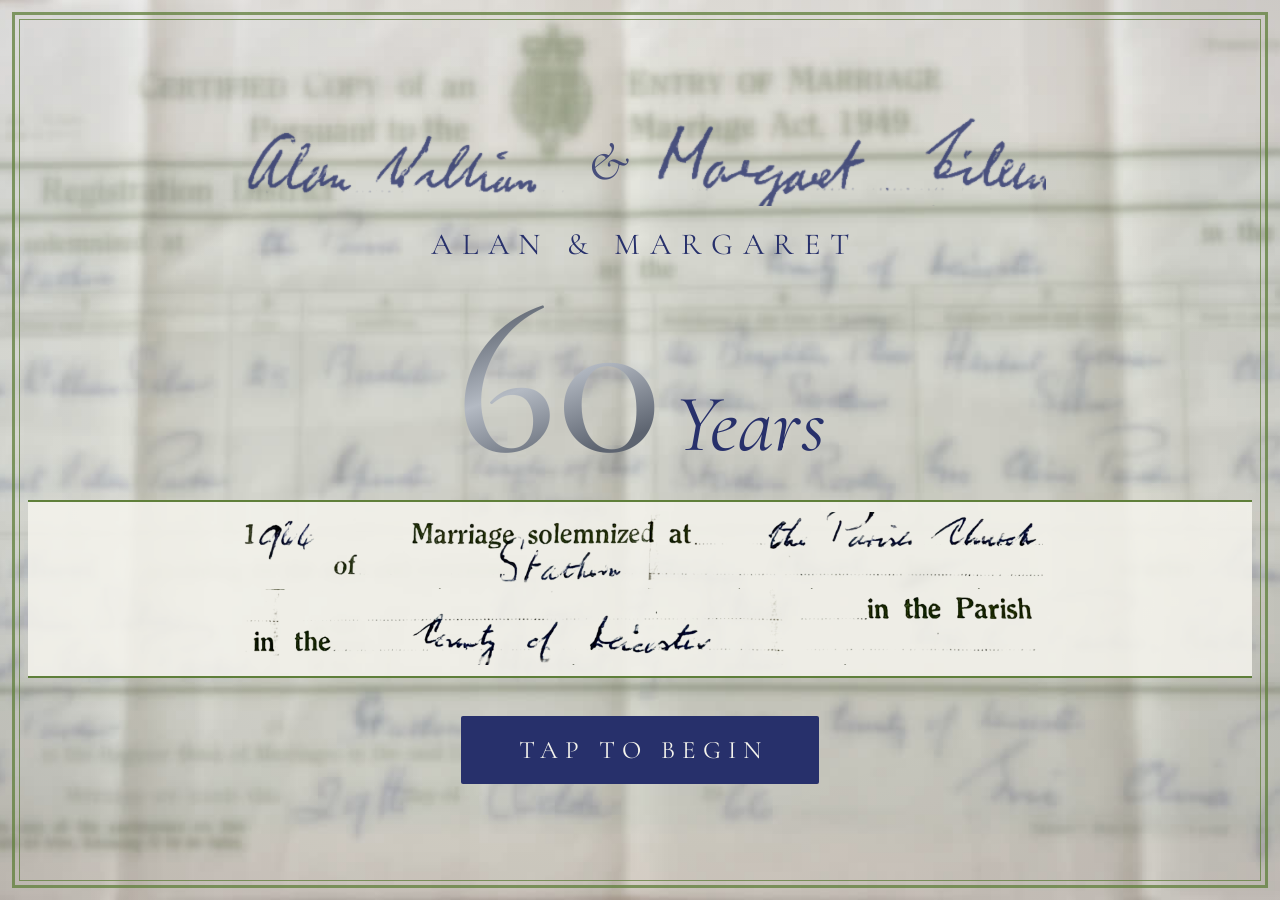
<file: index.html>
<!doctype html>
<html lang="en">
<head>
  <meta charset="utf-8">
  <meta name="viewport" content="width=device-width, initial-scale=1, viewport-fit=cover">
  <meta name="robots" content="noindex">
  <meta name="theme-color" content="#f4f3ec">
  <title>Alan &amp; Margaret — 60 Years</title>
  <link rel="preconnect" href="https://fonts.googleapis.com">
  <link rel="preconnect" href="https://fonts.gstatic.com" crossorigin>
  <link rel="stylesheet" href="https://fonts.googleapis.com/css2?family=Cormorant+Garamond:ital,wght@0,400;0,500;1,400&display=swap">
  <link rel="stylesheet" href="css/style.css?v=2">
</head>
<!-- To add a soundtrack, set data-music="audio/music.mp3" -->
<body data-music="">

  <main id="stage" aria-label="Photo slideshow">
    <div class="layer"><img class="bg" alt=""><img class="fg" alt=""></div>
    <div class="layer"><img class="bg" alt=""><img class="fg" alt=""></div>
  </main>

  <section id="title" class="card visible">
    <div class="card-inner">
      <div class="hand">
        <img src="branding/alan.png" alt="Alan William, as signed in 1966">
        <span class="amp">&amp;</span>
        <img src="branding/margaret.png" alt="Margaret Eileen, as signed in 1966">
      </div>
      <p class="names">Alan &amp; Margaret</p>
      <h1><span class="sixty">60</span><span class="years-word">Years</span></h1>
      <div class="place">
        <img src="branding/place-1.png" alt="1966. Marriage solemnized at the Parish Church of Stathern">
        <img src="branding/place-2.png" alt="in the Parish, in the County of Leicester">
      </div>
      <button id="begin" type="button" disabled>Loading…</button>
    </div>
  </section>

  <section id="closing" class="card" aria-hidden="true">
    <div class="card-inner">
      <h2>Happy Diamond Anniversary</h2>
      <img class="date-hand" src="branding/date.png" alt="29th day of October 1966, in the original handwriting">
      <div class="place">
        <img src="branding/place-1.png" alt="1966. Marriage solemnized at the Parish Church of Stathern">
        <img src="branding/place-2.png" alt="in the Parish, in the County of Leicester">
      </div>
    </div>
  </section>

  <nav id="controls" aria-label="Slideshow controls">
    <button id="prev" type="button" aria-label="Previous photo">
      <svg viewBox="0 0 24 24"><path d="M15 5l-7 7 7 7"/></svg>
    </button>
    <button id="toggle" type="button" aria-label="Pause">
      <svg class="icon-pause" viewBox="0 0 24 24"><path d="M9 5v14M15 5v14"/></svg>
      <svg class="icon-play" viewBox="0 0 24 24"><path d="M8 5l11 7-11 7z"/></svg>
    </button>
    <button id="next" type="button" aria-label="Next photo">
      <svg viewBox="0 0 24 24"><path d="M9 5l7 7-7 7"/></svg>
    </button>
    <button id="fullscreen" type="button" aria-label="Toggle full screen">
      <svg viewBox="0 0 24 24"><path d="M4 9V4h5M20 9V4h-5M4 15v5h5M20 15v5h-5"/></svg>
    </button>
  </nav>

  <div id="progress"><div id="progress-bar"></div></div>

  <script src="js/slideshow.js?v=2"></script>
</body>
</html>
</file>
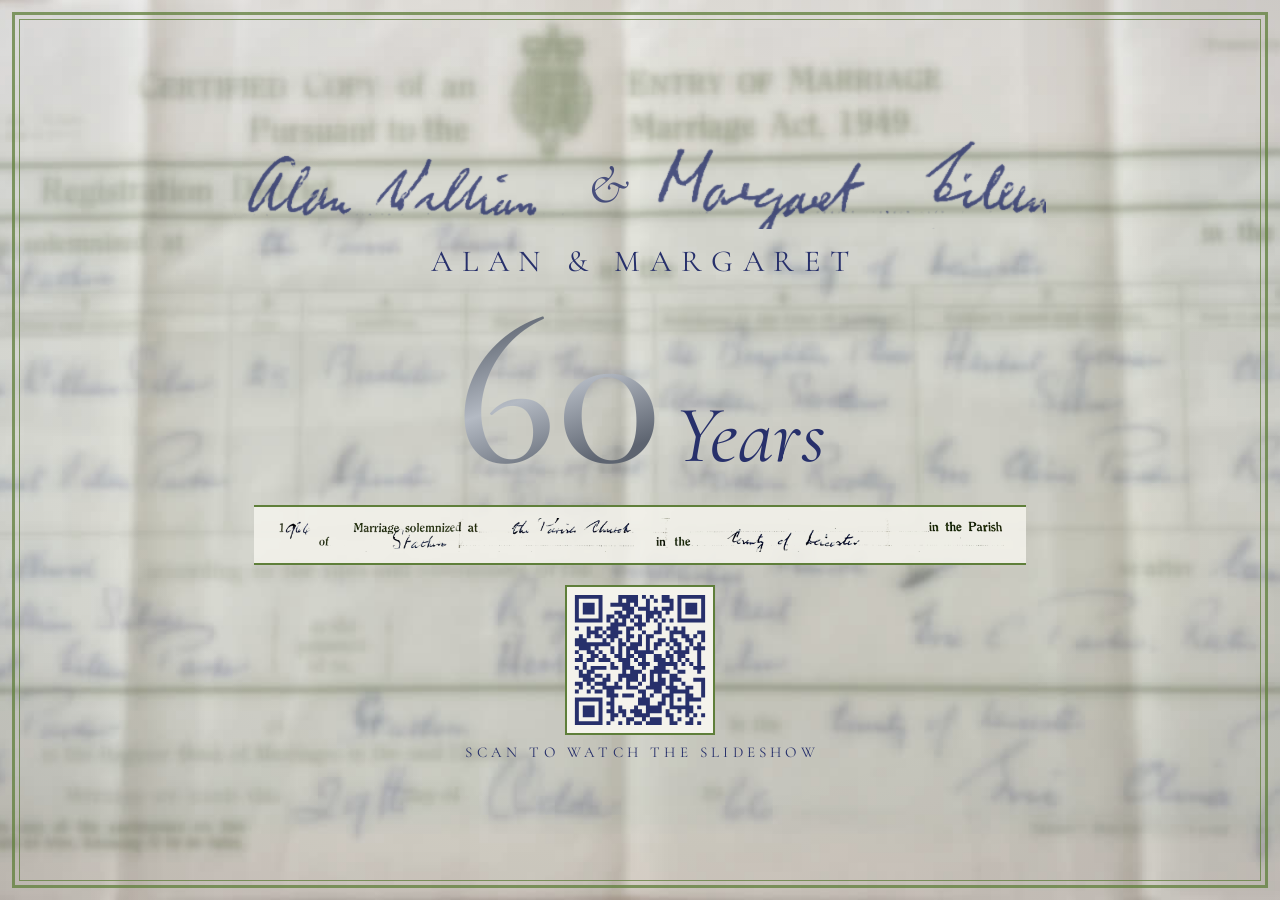
<file: print/card.html>
<!doctype html>
<html lang="en">
<head>
  <meta charset="utf-8">
  <meta name="robots" content="noindex">
  <title>Alan &amp; Margaret — 60 Years (printable card)</title>
  <link rel="stylesheet" href="https://fonts.googleapis.com/css2?family=Cormorant+Garamond:ital,wght@0,400;0,500;1,400&display=swap">
  <link rel="stylesheet" href="../css/style.css">
  <style>
    /* A5 portrait at 96dpi; render at 3.125x for 300dpi print. */
    html, body { width: 560px; height: 794px; }
    .card { background-image:
      radial-gradient(ellipse at center, transparent 55%, rgba(39, 48, 107, 0.07) 100%),
      url(../branding/certificate-bg.jpg); background-size: auto, cover; background-position: center; }
    .card-inner { gap: 14px; }
    .place img { height: 34px; }
    .qr { display: flex; flex-direction: column; align-items: center; gap: 8px; margin-top: 6px; }
    .qr img { width: 150px; height: 150px; border: 2px solid var(--green); }
    .qr p { margin: 0; font-size: 15px; letter-spacing: 0.28em; text-indent: 0.28em; text-transform: uppercase; }
  </style>
</head>
<body>
  <section class="card visible">
    <div class="card-inner">
      <div class="hand">
        <img src="../branding/alan.png" alt="Alan William">
        <span class="amp">&amp;</span>
        <img src="../branding/margaret.png" alt="Margaret Eileen">
      </div>
      <p class="names">Alan &amp; Margaret</p>
      <h1><span class="sixty">60</span><span class="years-word">Years</span></h1>
      <div class="place">
        <img src="../branding/place-1.png" alt="1966. Marriage solemnized at the Parish Church of Stathern">
        <img src="../branding/place-2.png" alt="in the Parish, in the County of Leicester">
      </div>
      <div class="qr">
        <img src="qr.svg" alt="QR code for the slideshow">
        <p>Scan to watch the slideshow</p>
      </div>
    </div>
  </section>
</body>
</html>
</file>
<file: css/style.css>
/* Palette taken from the marriage certificate: laid paper, registry green,
   blue-black ink, plus silver for the diamond theme. */
:root {
  --paper: #f4f3ec;
  --ink: #27306b;
  --green: #5f7f3a;
  --silver-dark: #5d6470;
  --silver-light: #b4bac3;
  --fade: 1500ms;
}

* { box-sizing: border-box; }

html, body {
  height: 100%;
  margin: 0;
  overflow: hidden;
  overscroll-behavior: none;
  background: #000;
}

body {
  font-family: "Cormorant Garamond", "Iowan Old Style", Palatino, Georgia, serif;
  color: var(--ink);
  -webkit-user-select: none;
  user-select: none;
  -webkit-tap-highlight-color: transparent;
}

body.idle { cursor: none; }

/* ---------- Stage ---------- */

#stage {
  position: fixed;
  inset: 0;
  height: 100dvh;
  overflow: hidden;
  touch-action: none;
  background: #000;
}

.layer {
  position: absolute;
  inset: 0;
  overflow: hidden;
  opacity: 0;
  transition: opacity var(--fade) ease-in-out;
}

.layer.active { opacity: 1; }

.layer img {
  position: absolute;
  inset: 0;
  width: 100%;
  height: 100%;
  -webkit-user-drag: none;
}

/* Blurred, enlarged copy fills the frame behind photos that don't fit it. */
.layer .bg {
  object-fit: cover;
  filter: blur(28px) brightness(0.55) saturate(1.1);
  transform: scale(1.15);
}

.layer .fg {
  object-fit: contain;
  will-change: transform;
}

.layer.cover .fg { object-fit: cover; }

/* ---------- Title and closing cards ---------- */

.card {
  position: fixed;
  inset: 0;
  z-index: 5;
  display: grid;
  place-items: center;
  padding:
    calc(env(safe-area-inset-top) + 28px)
    calc(env(safe-area-inset-right) + 28px)
    calc(env(safe-area-inset-bottom) + 28px)
    calc(env(safe-area-inset-left) + 28px);
  text-align: center;
  background:
    radial-gradient(ellipse at center, transparent 55%, rgba(39, 48, 107, 0.07) 100%),
    url(../branding/certificate-bg.jpg) center / cover no-repeat,
    var(--paper);
  opacity: 0;
  visibility: hidden;
  transition: opacity 1200ms ease-in-out, visibility 0s 1200ms;
}

.card.visible {
  opacity: 1;
  visibility: visible;
  transition: opacity 1200ms ease-in-out;
}

/* Double ruled border, as on the certificate. */
.card::before {
  content: "";
  position: absolute;
  top: calc(env(safe-area-inset-top) + 12px);
  right: calc(env(safe-area-inset-right) + 12px);
  bottom: calc(env(safe-area-inset-bottom) + 12px);
  left: calc(env(safe-area-inset-left) + 12px);
  border: 3px solid var(--green);
  outline: 1px solid var(--green);
  outline-offset: -8px;
  opacity: 0.75;
  pointer-events: none;
}

.card-inner {
  display: flex;
  flex-direction: column;
  align-items: center;
  gap: clamp(6px, 2.2vmin, 22px);
  max-width: 100%;
}

.hand {
  display: flex;
  flex-wrap: wrap;
  align-items: center;
  justify-content: center;
  gap: 0 clamp(8px, 2vmin, 20px);
  opacity: 0.8;
}

.hand img {
  height: clamp(34px, 10vmin, 150px);
  max-width: 36vw;
  object-fit: contain;
}

.hand .amp {
  font-style: italic;
  font-size: clamp(22px, 6vmin, 90px);
  color: var(--ink);
}

.names {
  margin: 0;
  font-size: clamp(15px, 3.4vmin, 48px);
  letter-spacing: 0.32em;
  text-indent: 0.32em;
  text-transform: uppercase;
}

h1 {
  margin: 0;
  display: flex;
  align-items: baseline;
  gap: 0.18em;
  font-weight: 400;
  font-size: clamp(34px, 9vmin, 130px);
  line-height: 0.9;
}

.sixty {
  font-size: 2.7em;
  font-weight: 500;
  background: linear-gradient(160deg, var(--silver-dark) 15%, var(--silver-light) 48%, var(--silver-dark) 80%);
  -webkit-background-clip: text;
  background-clip: text;
  color: transparent;
}

.years-word { font-style: italic; }

h2 {
  margin: 0;
  font-weight: 400;
  font-style: italic;
  font-size: clamp(32px, 9.5vmin, 150px);
  line-height: 1;
}

.date-hand {
  width: min(78vw, 110vmin, 1000px);
  max-height: 22vh;
  margin-top: clamp(8px, 3vmin, 30px);
  object-fit: contain;
  opacity: 0.85;
}

.place {
  display: flex;
  flex-wrap: wrap;
  align-items: center;
  justify-content: center;
  gap: 0 clamp(8px, 2vmin, 24px);
  padding: clamp(4px, 1.2vmin, 12px) clamp(8px, 2.5vmin, 28px);
  background: rgba(244, 243, 236, 0.88);
  border-top: 2px solid var(--green);
  border-bottom: 2px solid var(--green);
}

.place img {
  height: clamp(30px, 8.5vmin, 100px);
  max-width: min(84vw, 100%);
  object-fit: contain;
}

.span {
  margin: 0;
  display: flex;
  align-items: center;
  gap: 0.9em;
  font-size: clamp(14px, 3vmin, 40px);
  letter-spacing: 0.22em;
}

.gem {
  width: 0.5em;
  height: 0.5em;
  transform: rotate(45deg);
  background: linear-gradient(135deg, var(--silver-light), var(--silver-dark));
}

#begin {
  margin-top: clamp(4px, 2vmin, 20px);
  padding: 0.75em 2em;
  font: inherit;
  font-size: clamp(14px, 2.8vmin, 34px);
  letter-spacing: 0.28em;
  text-indent: 0.28em;
  text-transform: uppercase;
  color: var(--paper);
  background: var(--ink);
  border: 0;
  border-radius: 2px;
  cursor: pointer;
  transition: opacity 400ms;
}

#begin:disabled {
  opacity: 0.45;
  cursor: default;
}

/* ---------- Controls ---------- */

#controls {
  position: fixed;
  left: 50%;
  bottom: calc(env(safe-area-inset-bottom) + 22px);
  z-index: 10;
  display: flex;
  gap: 4px;
  padding: 6px 10px;
  transform: translateX(-50%);
  border-radius: 999px;
  background: rgba(0, 0, 0, 0.45);
  -webkit-backdrop-filter: blur(12px);
  backdrop-filter: blur(12px);
  transition: opacity 500ms;
}

#controls button {
  width: 44px;
  height: 44px;
  padding: 10px;
  color: #fff;
  background: none;
  border: 0;
  border-radius: 50%;
  cursor: pointer;
}

#controls svg {
  width: 100%;
  height: 100%;
  fill: none;
  stroke: currentColor;
  stroke-width: 2;
  stroke-linecap: round;
  stroke-linejoin: round;
}

#controls .icon-play { fill: currentColor; display: none; }
body.paused #controls .icon-play { display: block; }
body.paused #controls .icon-pause { display: none; }

#progress {
  position: fixed;
  left: 0;
  right: 0;
  bottom: 0;
  z-index: 10;
  height: 3px;
  background: rgba(255, 255, 255, 0.18);
  transition: opacity 500ms;
}

#progress-bar {
  width: 100%;
  height: 100%;
  transform: scaleX(0);
  transform-origin: left;
  background: rgba(255, 255, 255, 0.85);
}

body:not(.started) #controls,
body:not(.started) #progress,
body.idle #controls {
  opacity: 0;
  pointer-events: none;
}

body.idle #progress { opacity: 0.5; }
</file>
